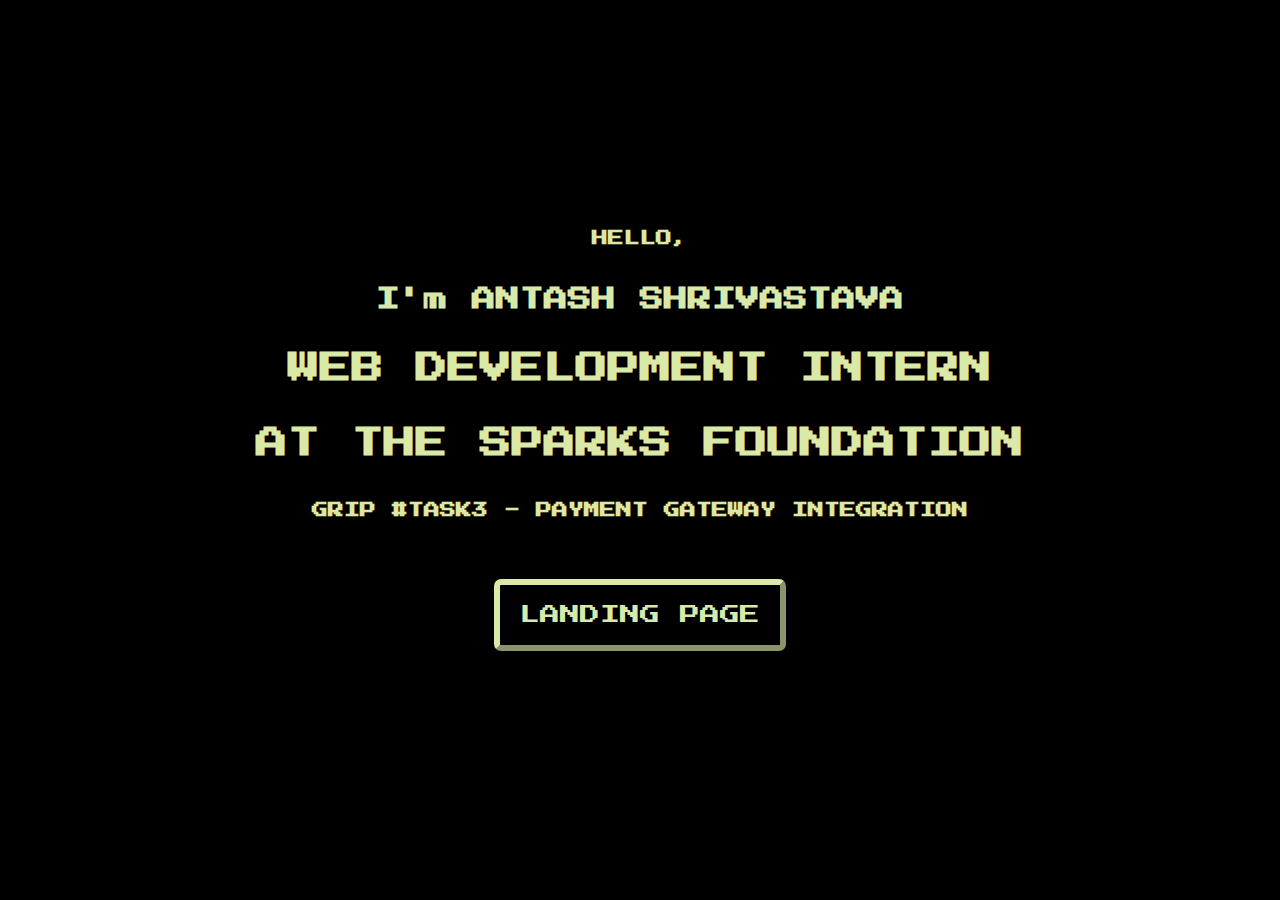
<file: index.html>
<!DOCTYPE html>
<html lang="en">
  <head>
    <meta charset="UTF-8" />
    <meta http-equiv="X-UA-Compatible" content="IE=edge" />
    <meta name="viewport" content="width=device-width, initial-scale=1.0" />
    <link rel="stylesheet" href="MyInfoPage.css" />
    <title>FIRST PAGE</title>
  </head>
  <body>
    <!-- <div class="image">
      <img src="dog wallpaper.jpeg" />
    </div> -->
    <div class="container">
      <h4>HELLO,</h4>
      <h2>I'm ANTASH SHRIVASTAVA</h2>
      <h1>WEB DEVELOPMENT INTERN</h1>
      <h1>AT THE SPARKS FOUNDATION</h1>
      <h4>GRIP #TASK3 - PAYMENT GATEWAY INTEGRATION</h4>
      <a href="LandingPage.html"
        ><button class="LandingPageBtn">LANDING PAGE</button></a
      >
    </div>
  </body>
</html>
</file>
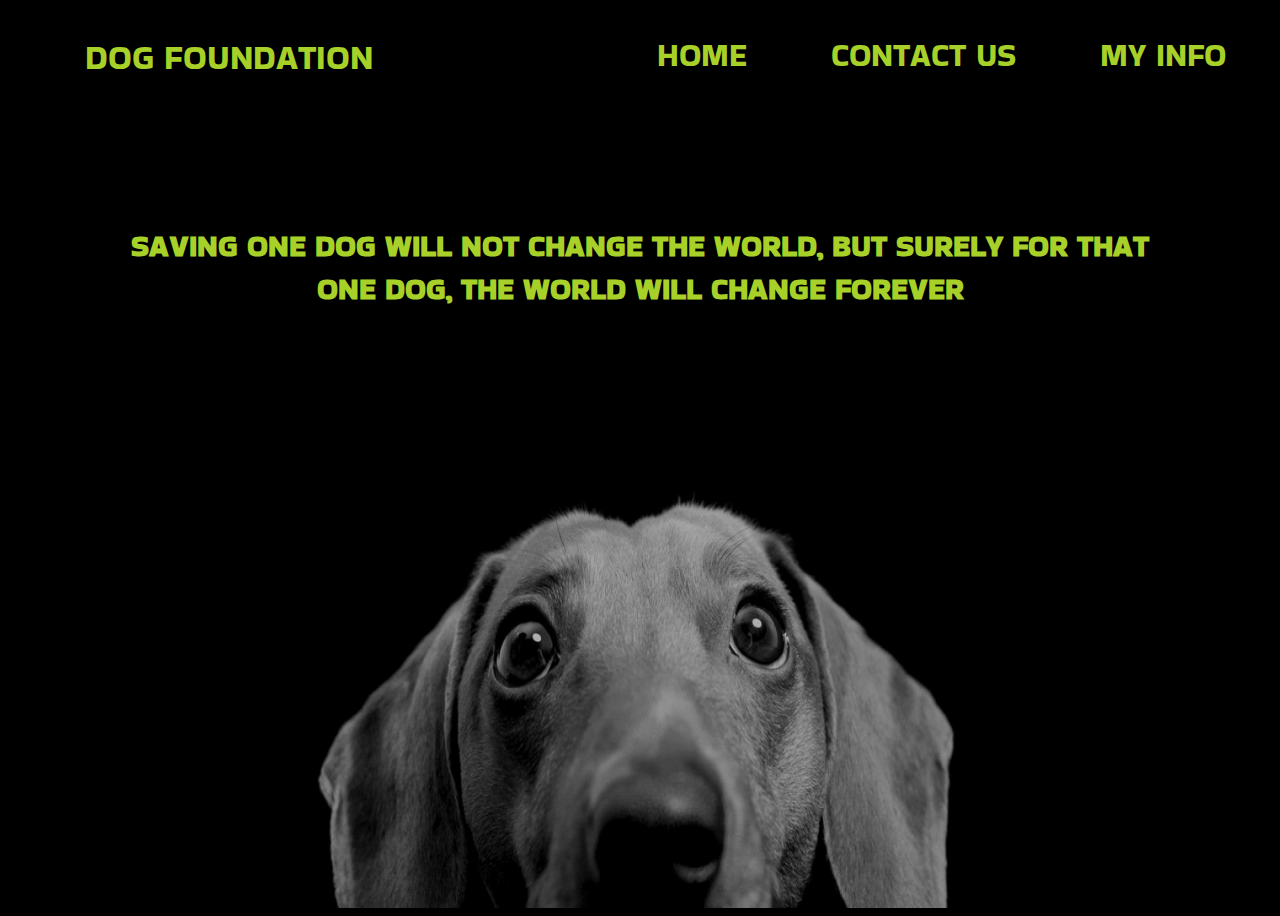
<file: checkout.html>
<!DOCTYPE html>
<html lang="en">
  <head>
    <meta charset="UTF-8" />
    <meta http-equiv="X-UA-Compatible" content="IE=edge" />
    <meta name="viewport" content="width=device-width, initial-scale=1.0" />
    <title>Document</title>
    <link rel="stylesheet" href="checkout.css" />
  </head>
  <body>
    <img class="dog22" src="2084833.jpeg" />
    <header>
      <div class="logo">DOG FOUNDATION</div>
      <div class="header-thumbnails">
        <a href="LandingPage.html" class="lmn"><div class="About">HOME</div></a>

        <a href="contactUs.html" class="xyz"
          ><div class="Info">CONTACT US</div></a
        >
        <a href="index.html" class="abc"><div class="More">MY INFO</div></a>
      </div>
    </header>

    <h5>
      SAVING ONE DOG WILL NOT CHANGE THE WORLD, BUT SURELY FOR THAT ONE DOG, THE
      WORLD WILL CHANGE FOREVER
    </h5>
    <form class="formform">
      <script
        src="https://checkout.razorpay.com/v1/payment-button.js"
        data-payment_button_id="pl_IZCrsGTg045WvW"
        async
      ></script>
    </form>
  </body>
</html>
</file>
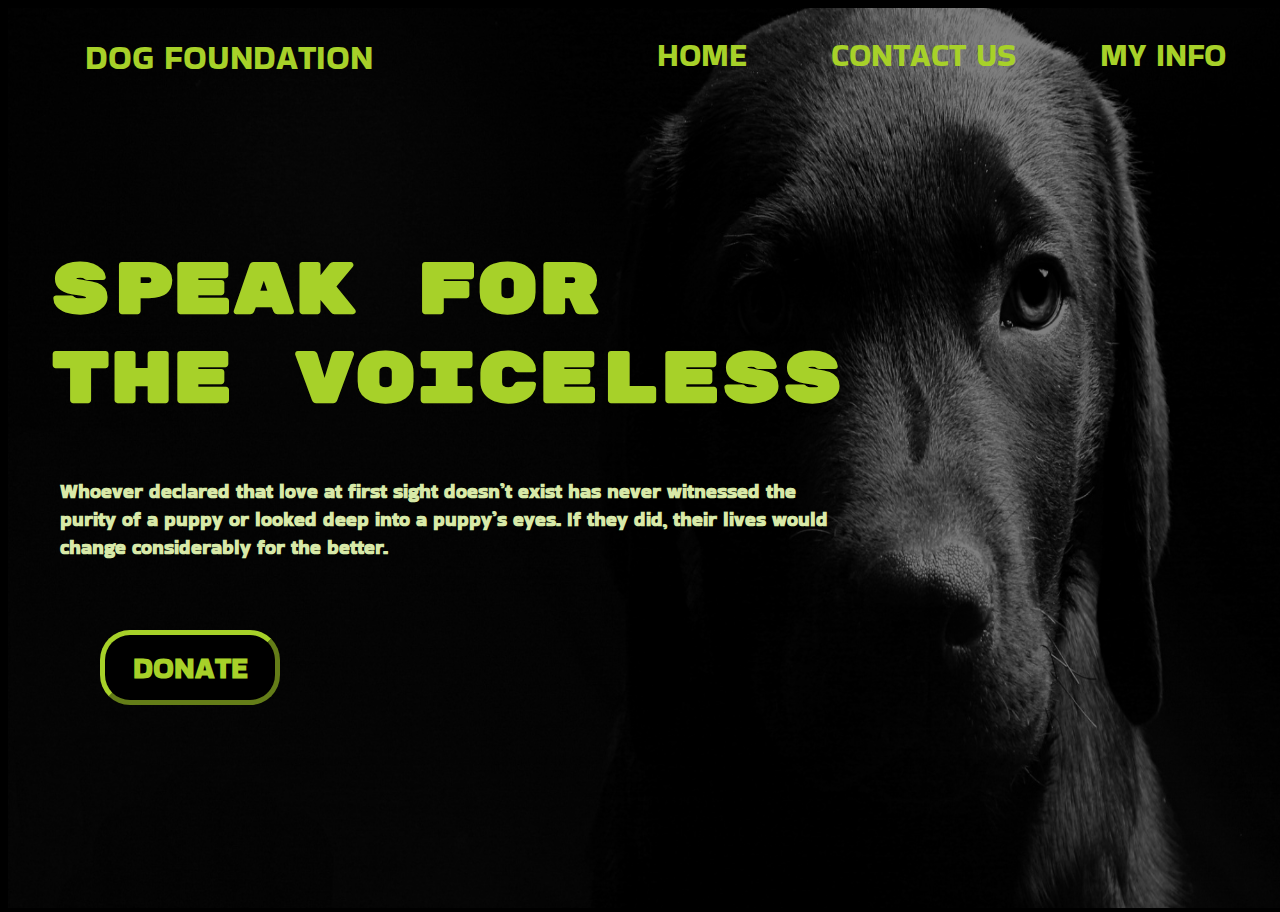
<file: LandingPage.html>
<!DOCTYPE html>
<html lang="en">
  <head>
    <meta charset="UTF-8" />
    <meta http-equiv="X-UA-Compatible" content="IE=edge" />
    <meta name="viewport" content="width=device-width, initial-scale=1.0" />
    <link rel="stylesheet" href="LandingPage.css" />
    <title>LANDING PAGE</title>
  </head>
  <body>
    <img src="dog wallpaper.jpeg" class="image-bg" />
    <header>
      <div class="logo">DOG FOUNDATION</div>
      <div class="header-thumbnails">
        <div class="About">HOME</div>
        <a href="contactUs.html" class="xyz"
          ><div class="Info">CONTACT US</div></a
        >
        <a href="index.html" class="abc"><div class="More">MY INFO</div></a>
      </div>
    </header>
    <main>
      <div class="container">
        <div class="container-h1">
          <h1>Speak for <br />the voiceless</h1>
        </div>
        <div class="container-paragraph">
          <h4>
            Whoever declared that love at first sight doesn’t exist has never
            witnessed the purity of a puppy or looked deep into a puppy’s eyes.
            If they did, their lives would change considerably for the better.
          </h4>
        </div>
        <div>
          <a href="checkout.html"><button class="donateBtn">DONATE</button> </a>
        </div>
      </div>
    </main>
  </body>
</html>
</file>
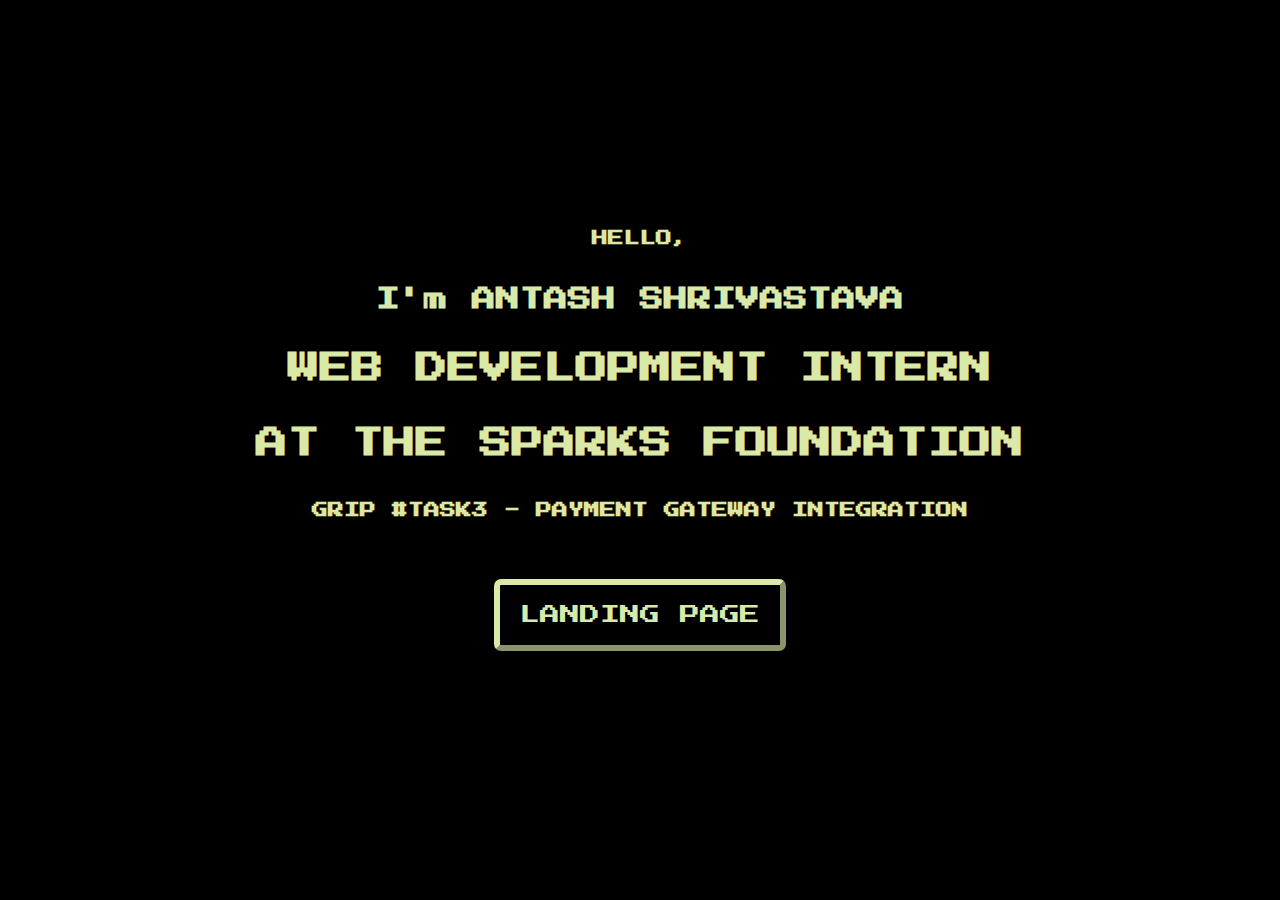
<file: MyInfoPage.html>
<!DOCTYPE html>
<html lang="en">
  <head>
    <meta charset="UTF-8" />
    <meta http-equiv="X-UA-Compatible" content="IE=edge" />
    <meta name="viewport" content="width=device-width, initial-scale=1.0" />
    <link rel="stylesheet" href="MyInfoPage.css" />
    <title>FIRST PAGE</title>
  </head>
  <body>
    <!-- <div class="image">
      <img src="dog wallpaper.jpeg" />
    </div> -->
    <div class="container">
      <h4>HELLO,</h4>
      <h2>I'm ANTASH SHRIVASTAVA</h2>
      <h1>WEB DEVELOPMENT INTERN</h1>
      <h1>AT THE SPARKS FOUNDATION</h1>
      <h4>GRIP #TASK3 - PAYMENT GATEWAY INTEGRATION</h4>
      <a href="/LandingPage/LandingPage.html"
        ><button class="LandingPageBtn">LANDING PAGE</button></a
      >
    </div>
  </body>
</html>
</file>
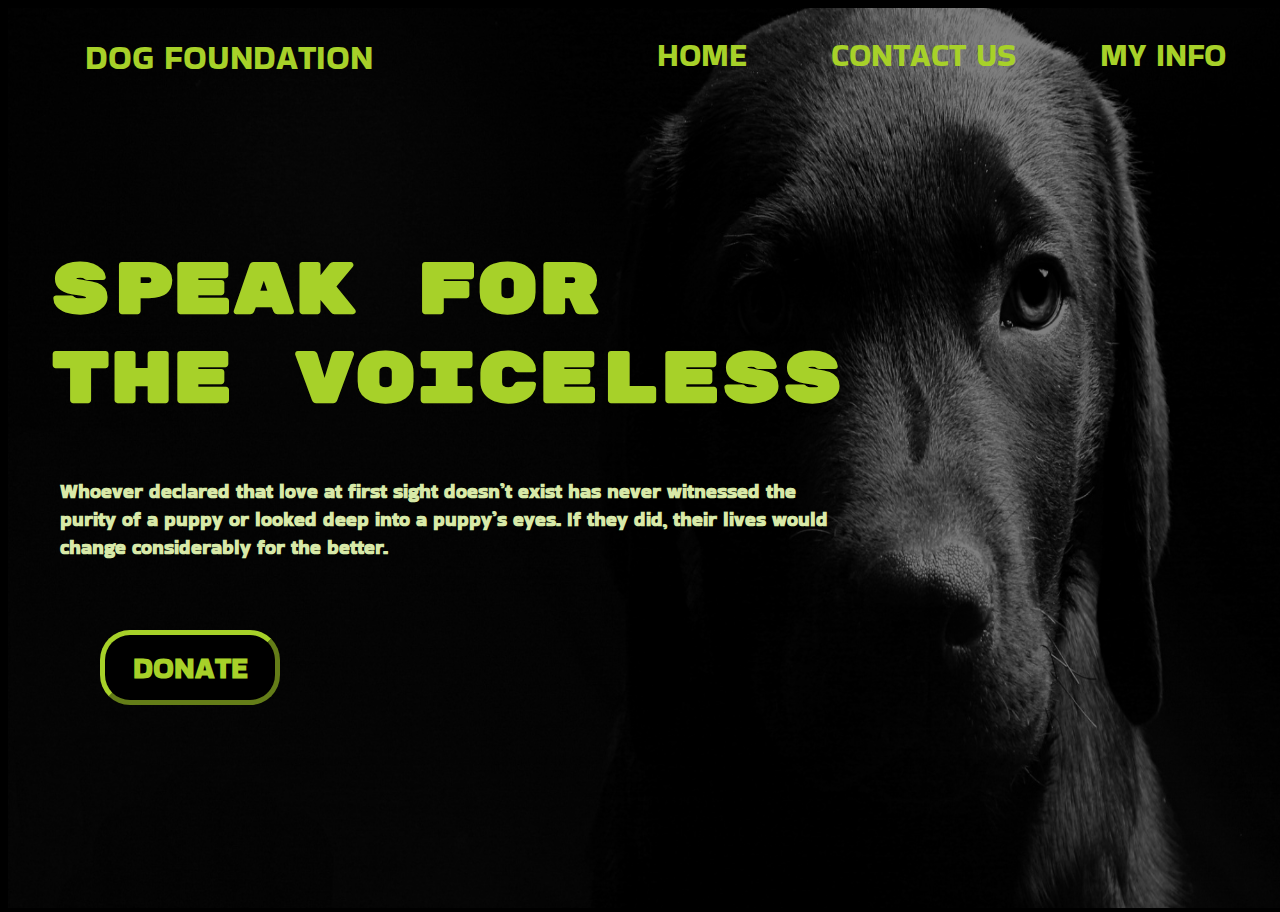
<file: LandingPage/LandingPage.html>
<!DOCTYPE html>
<html lang="en">
  <head>
    <meta charset="UTF-8" />
    <meta http-equiv="X-UA-Compatible" content="IE=edge" />
    <meta name="viewport" content="width=device-width, initial-scale=1.0" />
    <link rel="stylesheet" href="LandingPage.css" />
    <title>LANDING PAGE</title>
  </head>
  <body>
    <img src="dog wallpaper.jpeg" class="image-bg" />
    <header>
      <div class="logo">DOG FOUNDATION</div>
      <div class="header-thumbnails">
        <div class="About">HOME</div>
        <a href="../contactUs.html" class="xyz"
          ><div class="Info">CONTACT US</div></a
        >
        <a href="../index.html" class="abc"><div class="More">MY INFO</div></a>
      </div>
    </header>
    <main>
      <div class="container">
        <div class="container-h1">
          <h1>Speak for <br />the voiceless</h1>
        </div>
        <div class="container-paragraph">
          <h4>
            Whoever declared that love at first sight doesn’t exist has never
            witnessed the purity of a puppy or looked deep into a puppy’s eyes.
            If they did, their lives would change considerably for the better.
          </h4>
        </div>
        <div>
          <a href="../checkout.html"
            ><button class="donateBtn">DONATE</button>
          </a>
        </div>
      </div>
    </main>
  </body>
</html>
</file>
<file: MyInfoPage.css>
@import url("https://fonts.googleapis.com/css2?family=Press+Start+2P&display=swap");

:root {
  --BGcolor: #000000;
  --textColor: #d8e9a8;
}
html {
  background-color: black;
}

body,
html {
  background-color: var(--BGcolor);
  display: flex;
  justify-content: center;
  align-items: center;
  height: 100%;
  width: 100%;
  font-family: "Press Start 2P", cursive;
}

.container {
  display: flex;
  justify-content: center;
  align-items: center;
  flex-direction: column;
}
h4 {
  color: var(--textColor);
}
h2 {
  color: var(--textColor);
}
h1 {
  color: var(--textColor);
}

.LandingPageBtn {
  font-family: "Press Start 2P", cursive;
  padding: 1em;
  margin: 2em;
  background-color: var(--BGcolor);
  color: var(--textColor);
  border: 6px outset var(--textColor);
  border-radius: 7px;
  font-size: 20px;
  /* box-shadow: 2px 2px 3px 2px #3b2591; */
}

.LandingPageBtn:hover {
  transform: scale(1.2);
  background-color: var(--textColor);
  color: var(--BGcolor);
  transition: 0.5s;
}
</file>
<file: checkout.css>
@import url("https://fonts.googleapis.com/css2?family=Press+Start+2P&display=swap");
@import url("https://fonts.googleapis.com/css2?family=Press+Start+2P&family=Rubik+Mono+One&display=swap");
@import url("https://fonts.googleapis.com/css2?family=Bakbak+One&family=Press+Start+2P&family=Rubik+Mono+One&display=swap");

:root {
  --BGcolor: #000000;
  --textColor: #a7d129;
  --text: "Press Start 2P", cursive;
  --textff: "Rubik Mono One", sans-serif;
  --textffgg: "Bakbak One", cursive;
}
body {
  background-color: black;

  /*display: flex;
  justify-content: center;
  align-items: center;
  
  /* flex-direction: column; */
  /* background-image: url("2084833.jpeg");
  background-repeat: no-repeat; */
  height: 100vh;
  width: 100%;
}
h5 {
  position: absolute;
  bottom: 60%;
  left: 10%;
  right: 10%;
  text-align: center;
  color: #a7d129;
  font-family: var(--textffgg);
  font-size: 30px;
}
.dog22 {
  background-size: cover;
  height: 100vh;
  width: 100%;
  opacity: 0.7;
  z-index: -1;
}
.formform {
  position: absolute;
  bottom: 55%;
  left: 43%;
}
header {
  display: flex;
  flex-direction: row;
  position: absolute;
  top: 0;
  /* background-color: green; */
  color: white;
  height: 80px;
  width: 100%;
}

.logo {
  position: absolute;
  margin-top: 0.7em;
  left: 2em;
  font-family: var(--textffgg);
  font-size: 2.1em;
  /* color: #d8e9a8; */
  color: var(--textColor);
  padding: 10px;
}
.header-thumbnails {
  display: flex;
  flex-direction: row;
  text-decoration: none;
  position: absolute;
  right: 0;
  font-family: var(--textffgg);
  font-size: 2em;
  margin-top: 0.7em;
  margin-right: 20px;
  /* color: #d8e9a8; */
  color: var(--textColor);
}
.About {
  margin-right: 2em;
  padding: 10px;
  text-decoration: none;
  color: #a7d129;
}
.About:hover {
  cursor: pointer;
  background: var(--textColor);
  color: black;
  transition: 0.5s ease-in;

  border-radius: 30px;
}

.Info {
  margin-right: 2em;
  padding: 10px;
}
.Info:hover {
  cursor: pointer;
  background: var(--textColor);
  color: black;
  transition: 0.5s ease-in;

  border-radius: 30px;
}

.More {
  margin-right: 1em;
  padding: 10px;
}
.More:hover {
  cursor: pointer;
  background: var(--textColor);
  color: black;
  transition: 0.3s ease-in;
  border-radius: 30px;
}
.lmn {
  text-decoration: none;
  color: #a7d129;
}
.xyz {
  text-decoration: none;
  color: #a7d129;
}
.abc {
  text-decoration: none;
  color: #a7d129;
}
</file>
<file: LandingPage.css>
@import url("https://fonts.googleapis.com/css2?family=Press+Start+2P&display=swap");
@import url("https://fonts.googleapis.com/css2?family=Press+Start+2P&family=Rubik+Mono+One&display=swap");
@import url("https://fonts.googleapis.com/css2?family=Bakbak+One&family=Press+Start+2P&family=Rubik+Mono+One&display=swap");
:root {
  --BGcolor: #000000;
  --textColor: #a7d129;
  --text: "Press Start 2P", cursive;
  --textff: "Rubik Mono One", sans-serif;
  --textffgg: "Bakbak One", cursive;
}
html,
body {
  height: 100%;
  width: 100%;
}
html {
  background-color: black;
}
main {
  display: flex;
  justify-content: center;
}
.image-bg {
  height: 100%;
  width: 100%;
  opacity: 0.5;
}
.container {
  display: flex;
  flex-direction: column;
}
.donateBtn {
  background-color: black;
  color: var(--textColor);

  height: 2.5em;
  width: 6em;
  display: flex;
  justify-content: center;
  align-items: center;
  font-family: var(--textffgg);
  font-size: 30px;
  font-weight: 900;
  border: 5px outset var(--textColor);
  border-radius: 30px;
  position: absolute;
  top: 70%;
  left: 100px;
}
.donateBtn:hover {
  transform: scale(1.2);
  background-color: var(--textColor);
  color: #000000;
  transition: 0.5s ease-in-out all;
}

h1 {
  font-family: var(--textff);
  color: var(--textColor);
  font-size: 4.5em;
}

.container-h1 {
  position: absolute;
  top: 22%;
  left: 50px;
}

h4 {
  position: absolute;
  top: 50%;
  left: 60px;
  right: 35%;
  color: #d8e9a8;
  font-family: var(--textffgg);
  font-size: 20px;
}

header {
  display: flex;
  flex-direction: row;
  position: absolute;
  top: 0;
  /* background-color: green; */
  color: white;
  height: 80px;
  width: 100%;
}

.logo {
  position: absolute;
  margin-top: 0.7em;
  left: 2em;
  font-family: var(--textffgg);
  font-size: 2.1em;
  /* color: #d8e9a8; */
  color: var(--textColor);
  padding: 10px;
}
.header-thumbnails {
  display: flex;
  flex-direction: row;

  position: absolute;
  right: 0;
  font-family: var(--textffgg);
  font-size: 2em;
  margin-top: 0.7em;
  margin-right: 20px;
  /* color: #d8e9a8; */
  color: var(--textColor);
}
.About {
  margin-right: 2em;
  padding: 10px;
}
.About:hover {
  cursor: pointer;
  background: var(--textColor);
  color: black;
  transition: 0.5s ease-in;

  border-radius: 30px;
}

.Info {
  margin-right: 2em;
  padding: 10px;
  color: #a7d129;
}
.Info:hover {
  cursor: pointer;
  background: var(--textColor);
  color: black;
  transition: 0.5s ease-in;
  text-decoration: none;
  border-radius: 30px;
}

.More {
  margin-right: 1em;
  padding: 10px;
}
.More:hover {
  cursor: pointer;
  background: var(--textColor);
  color: black;
  transition: 0.3s ease-in;

  border-radius: 30px;
}
.formform {
  position: absolute;
  bottom: 22%;
}

.xyz {
  text-decoration: none;
}
.abc {
  text-decoration: none;
  color: #a7d129;
}
</file>
<file: LandingPage/LandingPage.css>
@import url("https://fonts.googleapis.com/css2?family=Press+Start+2P&display=swap");
@import url("https://fonts.googleapis.com/css2?family=Press+Start+2P&family=Rubik+Mono+One&display=swap");
@import url("https://fonts.googleapis.com/css2?family=Bakbak+One&family=Press+Start+2P&family=Rubik+Mono+One&display=swap");
:root {
  --BGcolor: #000000;
  --textColor: #a7d129;
  --text: "Press Start 2P", cursive;
  --textff: "Rubik Mono One", sans-serif;
  --textffgg: "Bakbak One", cursive;
}
html,
body {
  height: 100%;
  width: 100%;
}
html {
  background-color: black;
}
main {
  display: flex;
  justify-content: center;
}
.image-bg {
  height: 100%;
  width: 100%;
  opacity: 0.5;
}
.container {
  display: flex;
  flex-direction: column;
}
.donateBtn {
  background-color: black;
  color: var(--textColor);

  height: 2.5em;
  width: 6em;
  display: flex;
  justify-content: center;
  align-items: center;
  font-family: var(--textffgg);
  font-size: 30px;
  font-weight: 900;
  border: 5px outset var(--textColor);
  border-radius: 30px;
  position: absolute;
  top: 70%;
  left: 100px;
}
.donateBtn:hover {
  transform: scale(1.2);
  background-color: var(--textColor);
  color: #000000;
  transition: 0.5s ease-in-out all;
}

h1 {
  font-family: var(--textff);
  color: var(--textColor);
  font-size: 4.5em;
}

.container-h1 {
  position: absolute;
  top: 22%;
  left: 50px;
}

h4 {
  position: absolute;
  top: 50%;
  left: 60px;
  right: 35%;
  color: #d8e9a8;
  font-family: var(--textffgg);
  font-size: 20px;
}

header {
  display: flex;
  flex-direction: row;
  position: absolute;
  top: 0;
  /* background-color: green; */
  color: white;
  height: 80px;
  width: 100%;
}

.logo {
  position: absolute;
  margin-top: 0.7em;
  left: 2em;
  font-family: var(--textffgg);
  font-size: 2.1em;
  /* color: #d8e9a8; */
  color: var(--textColor);
  padding: 10px;
}
.header-thumbnails {
  display: flex;
  flex-direction: row;

  position: absolute;
  right: 0;
  font-family: var(--textffgg);
  font-size: 2em;
  margin-top: 0.7em;
  margin-right: 20px;
  /* color: #d8e9a8; */
  color: var(--textColor);
}
.About {
  margin-right: 2em;
  padding: 10px;
}
.About:hover {
  cursor: pointer;
  background: var(--textColor);
  color: black;
  transition: 0.5s ease-in;

  border-radius: 30px;
}

.Info {
  margin-right: 2em;
  padding: 10px;
  color: #a7d129;
}
.Info:hover {
  cursor: pointer;
  background: var(--textColor);
  color: black;
  transition: 0.5s ease-in;
  text-decoration: none;
  border-radius: 30px;
}

.More {
  margin-right: 1em;
  padding: 10px;
}
.More:hover {
  cursor: pointer;
  background: var(--textColor);
  color: black;
  transition: 0.3s ease-in;

  border-radius: 30px;
}
.formform {
  position: absolute;
  bottom: 22%;
}

.xyz {
  text-decoration: none;
}
.abc {
  text-decoration: none;
  color: #a7d129;
}
</file>
